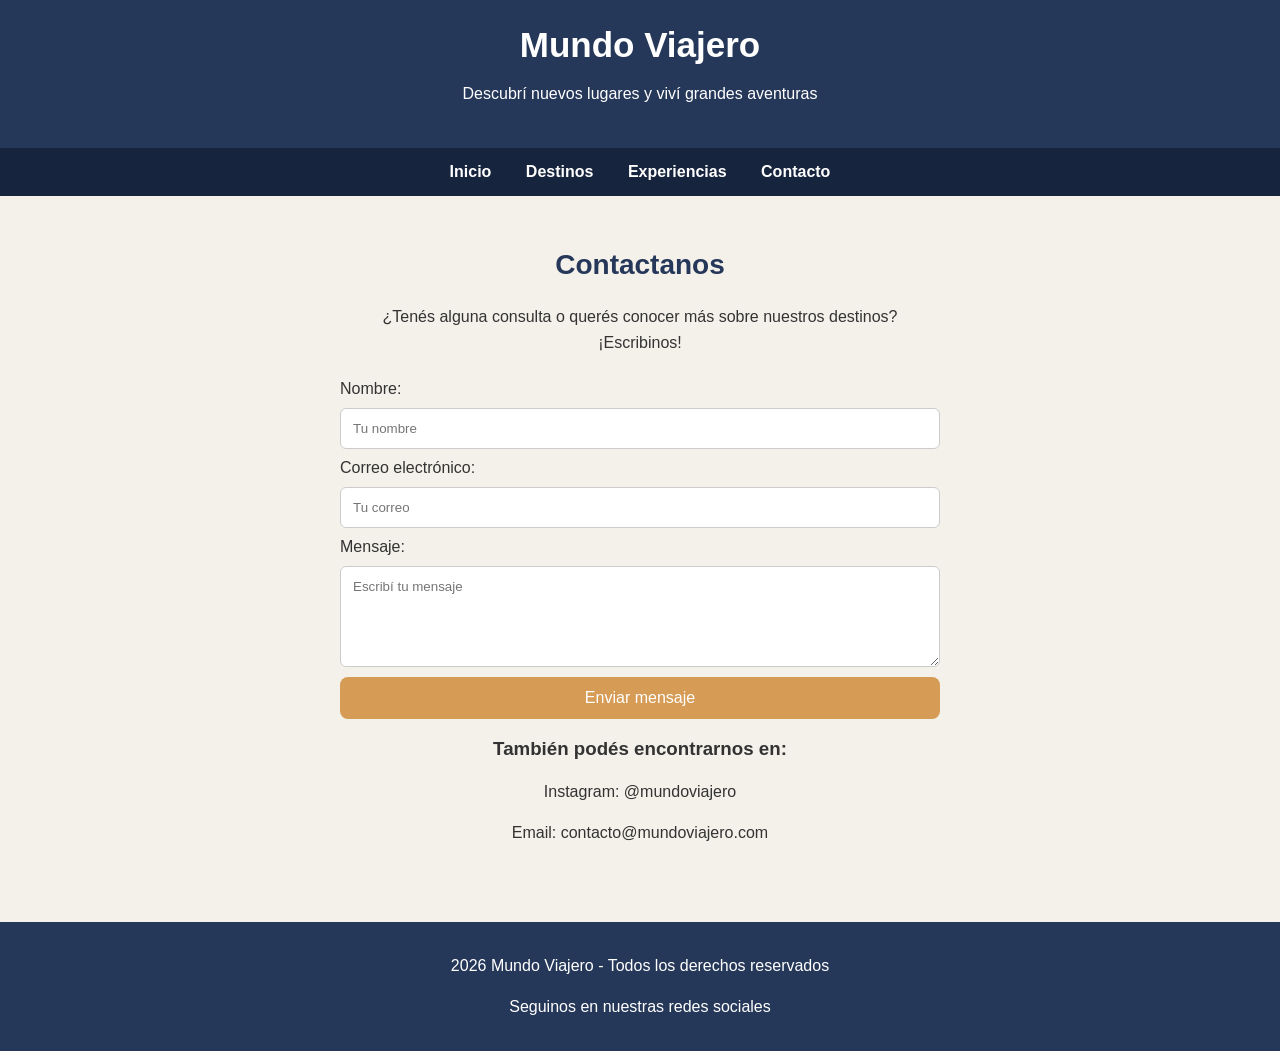
<file: contacto.html>
<!DOCTYPE html>
<html lang="es">
<head>
    <meta charset="UTF-8">
    <meta name="viewport" content="width=device-width, initial-scale=1.0">
    <title>Mundo Viajero - Contacto</title>
    <link rel="stylesheet" href="style.css">
</head>
<body>

    <header>
        <h1>Mundo Viajero</h1>
        <p>Descubrí nuevos lugares y viví grandes aventuras</p>
    </header>

    <nav>
        <a href="index.html">Inicio</a>
        <a href="destinos.html">Destinos</a>
        <a href="experiencias.html">Experiencias</a>
        <a href="contacto.html">Contacto</a>
    </nav>

    <main>
        <section class="contacto">
            <h2>Contactanos</h2>

            <p>
                ¿Tenés alguna consulta o querés conocer más sobre
                nuestros destinos? ¡Escribinos!
            </p>

            <form>
                <label for="nombre">Nombre:</label>
                <input type="text" id="nombre" placeholder="Tu nombre">

                <label for="email">Correo electrónico:</label>
                <input type="email" id="email" placeholder="Tu correo">

                <label for="mensaje">Mensaje:</label>
                <textarea id="mensaje" rows="5"
                          placeholder="Escribí tu mensaje"></textarea>

                <button type="submit">Enviar mensaje</button>
            </form>

            <h3>También podés encontrarnos en:</h3>
            <p>Instagram: @mundoviajero</p>
            <p>Email: contacto@mundoviajero.com</p>
        </section>
    </main>

    <footer>
        <p>2026 Mundo Viajero - Todos los derechos reservados</p>
        <p>Seguinos en nuestras redes sociales</p>
    </footer>

</body>
</html>
</file>
<file: style.css>
body {
    margin: 0;
    padding: 0;
    font-family: Arial, sans-serif;
    background-color: #f4f1ea;
    color: #333333;
}



header {
    background-color: #263859;
    color: white;
    text-align: center;
    padding: 25px;
}

header h1 {
    margin: 0;
    font-size: 35px;
}

header p {
    font-size: 16px;
}



nav {
    background-color: #17243d;
    text-align: center;
    padding: 15px;
}

nav a {
    color: white;
    text-decoration: none;
    margin: 15px;
    font-weight: bold;
}

nav a:hover {
    color: #f0c987;
}



main {
    padding: 30px;
    text-align: center;
    min-height: 400px;
}

h2 {
    color: #263859;
    font-size: 28px;
}

p {
    line-height: 1.6;
}



img {
    max-width: 100%;
    border-radius: 10px;
}

.bienvenida img {
    width: 80%;
    max-height: 400px;
    object-fit: cover;
    margin: 20px;
}



.tarjetas {
    display: flex;
    justify-content: center;
    gap: 25px;
    flex-wrap: wrap;
    margin-top: 30px;
}

.tarjeta {
    background-color: white;
    width: 280px;
    padding: 15px;
    border-radius: 12px;
    box-shadow: 0 3px 8px #cccccc;
}

.tarjeta img {
    width: 100%;
    height: 180px;
    object-fit: cover;
}

.tarjeta h3 {
    color: #263859;
}



.boton {
    display: inline-block;
    background-color: #d69b55;
    color: white;
    text-decoration: none;
    padding: 12px 25px;
    border-radius: 8px;
    margin: 15px;
}

.boton:hover {
    background-color: #b77c39;
}



.contacto {
    max-width: 600px;
    margin: auto;
}

form {
    display: flex;
    flex-direction: column;
    text-align: left;
    gap: 10px;
    margin-top: 25px;
}

input, textarea {
    padding: 12px;
    border: 1px solid #cccccc;
    border-radius: 6px;
    font-family: Arial, sans-serif;
}

button {
    background-color: #d69b55;
    color: white;
    padding: 12px;
    border: none;
    border-radius: 8px;
    cursor: pointer;
    font-size: 16px;
}

button:hover {
    background-color: #b77c39;
}



footer {
    background-color: #263859;
    color: white;
    text-align: center;
    padding: 15px;
    margin-top: 30px;
}


@media (max-width: 600px) {

    nav a {
        display: block;
        margin: 10px;
    }

    main {
        padding: 15px;
    }

    .tarjeta {
        width: 90%;
    }

    .bienvenida img {
        width: 100%;
        margin: 10px 0;
    }
}
</file>
